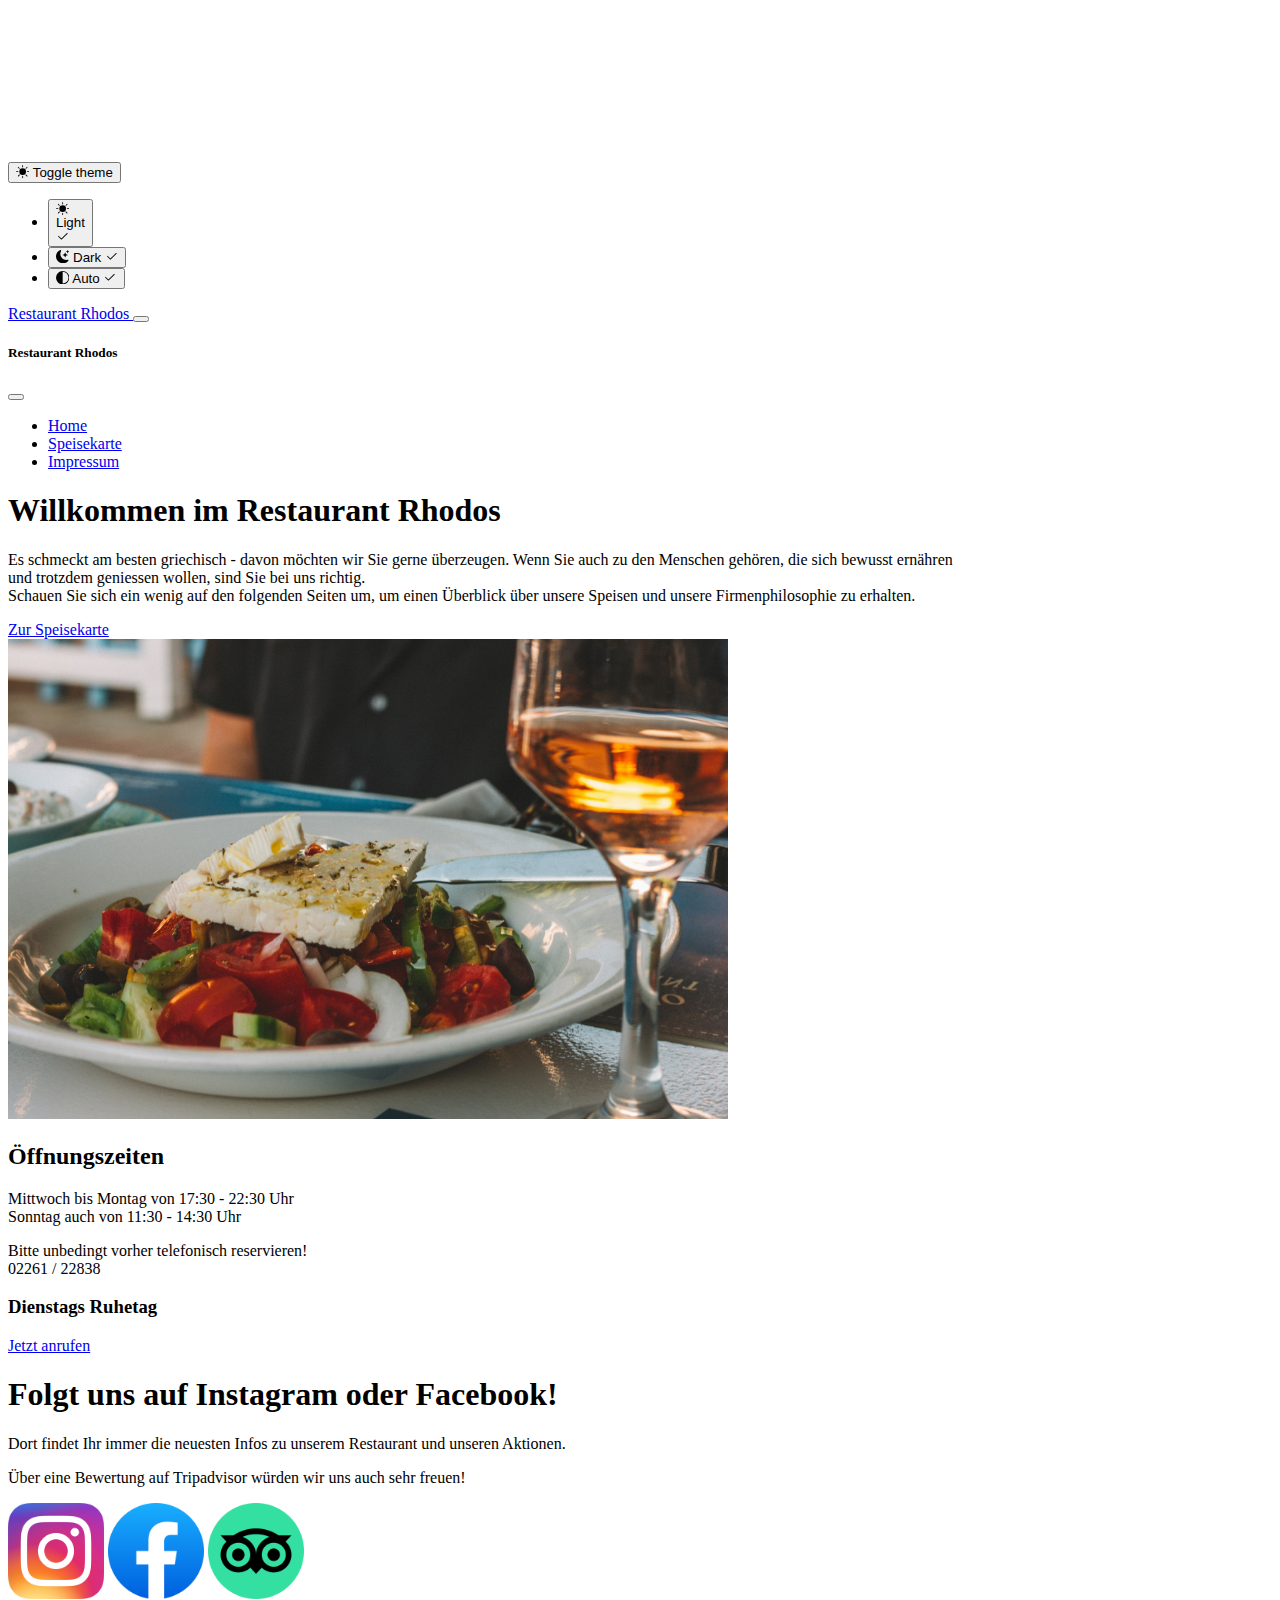
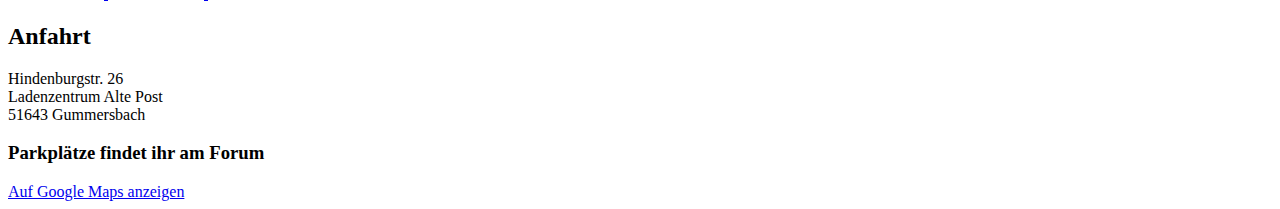
<file: index.html>
<!DOCTYPE html>
<html lang="en" data-bs-theme="auto">
  <head>
    <meta charset="utf-8" />
    <meta name="viewport" content="width=device-width, initial-scale=1" />
    <meta name="description" content="" />
    <meta name="author" content="Jan Suhrheinrich" />
    <title>Restaurant Rhodos</title>

    <script src="../color-modes.js"></script>
    <link
      href="https://cdn.jsdelivr.net/npm/bootstrap@5.3.8/dist/css/bootstrap.min.css"
      rel="stylesheet"
      integrity="sha384-sRIl4kxILFvY47J16cr9ZwB07vP4J8+LH7qKQnuqkuIAvNWLzeN8tE5YBujZqJLB"
      crossorigin="anonymous"
    />
    <meta name="theme-color" content="#712cf9" />
    <link href="style.css" rel="stylesheet" />
    <style>
      .bi {
        vertical-align: -0.125em;
        fill: currentColor;
      }

      .btn-bd-primary {
        --bd-violet-bg: #712cf9;
        --bd-violet-rgb: 112.520718, 44.062154, 249.437846;
        --bs-btn-font-weight: 600;
        --bs-btn-color: var(--bs-white);
        --bs-btn-bg: var(--bd-violet-bg);
        --bs-btn-border-color: var(--bd-violet-bg);
        --bs-btn-hover-color: var(--bs-white);
        --bs-btn-hover-bg: #6528e0;
        --bs-btn-hover-border-color: #6528e0;
        --bs-btn-focus-shadow-rgb: var(--bd-violet-rgb);
        --bs-btn-active-color: var(--bs-btn-hover-color);
        --bs-btn-active-bg: #5a23c8;
        --bs-btn-active-border-color: #5a23c8;
      }
      .bd-mode-toggle {
        z-index: 1500;
      }
      .bd-mode-toggle .bi {
        width: 1em;
        height: 1em;
      }
      .bd-mode-toggle .dropdown-menu .active .bi {
        display: block !important;
      }
    </style>
  </head>

  <body>
    <svg xmlns="http://www.w3.org/2000/svg" class="d-none">
      <symbol id="check2" viewBox="0 0 16 16">
        <path
          d="M13.854 3.646a.5.5 0 0 1 0 .708l-7 7a.5.5 0 0 1-.708 0l-3.5-3.5a.5.5 0 1 1 .708-.708L6.5 10.293l6.646-6.647a.5.5 0 0 1 .708 0z"
        ></path>
      </symbol>
      <symbol id="circle-half" viewBox="0 0 16 16">
        <path
          d="M8 15A7 7 0 1 0 8 1v14zm0 1A8 8 0 1 1 8 0a8 8 0 0 1 0 16z"
        ></path>
      </symbol>
      <symbol id="moon-stars-fill" viewBox="0 0 16 16">
        <path
          d="M6 .278a.768.768 0 0 1 .08.858 7.208 7.208 0 0 0-.878 3.46c0 4.021 3.278 7.277 7.318 7.277.527 0 1.04-.055 1.533-.16a.787.787 0 0 1 .81.316.733.733 0 0 1-.031.893A8.349 8.349 0 0 1 8.344 16C3.734 16 0 12.286 0 7.71 0 4.266 2.114 1.312 5.124.06A.752.752 0 0 1 6 .278z"
        ></path>
        <path
          d="M10.794 3.148a.217.217 0 0 1 .412 0l.387 1.162c.173.518.579.924 1.097 1.097l1.162.387a.217.217 0 0 1 0 .412l-1.162.387a1.734 1.734 0 0 0-1.097 1.097l-.387 1.162a.217.217 0 0 1-.412 0l-.387-1.162A1.734 1.734 0 0 0 9.31 6.593l-1.162-.387a.217.217 0 0 1 0-.412l1.162-.387a1.734 1.734 0 0 0 1.097-1.097l.387-1.162zM13.863.099a.145.145 0 0 1 .274 0l.258.774c.115.346.386.617.732.732l.774.258a.145.145 0 0 1 0 .274l-.774.258a1.156 1.156 0 0 0-.732.732l-.258.774a.145.145 0 0 1-.274 0l-.258-.774a1.156 1.156 0 0 0-.732-.732l-.774-.258a.145.145 0 0 1 0-.274l.774-.258c.346-.115.617-.386.732-.732L13.863.1z"
        ></path>
      </symbol>
      <symbol id="sun-fill" viewBox="0 0 16 16">
        <path
          d="M8 12a4 4 0 1 0 0-8 4 4 0 0 0 0 8zM8 0a.5.5 0 0 1 .5.5v2a.5.5 0 0 1-1 0v-2A.5.5 0 0 1 8 0zm0 13a.5.5 0 0 1 .5.5v2a.5.5 0 0 1-1 0v-2A.5.5 0 0 1 8 13zm8-5a.5.5 0 0 1-.5.5h-2a.5.5 0 0 1 0-1h2a.5.5 0 0 1 .5.5zM3 8a.5.5 0 0 1-.5.5h-2a.5.5 0 0 1 0-1h2A.5.5 0 0 1 3 8zm10.657-5.657a.5.5 0 0 1 0 .707l-1.414 1.415a.5.5 0 1 1-.707-.708l1.414-1.414a.5.5 0 0 1 .707 0zm-9.193 9.193a.5.5 0 0 1 0 .707L3.05 13.657a.5.5 0 0 1-.707-.707l1.414-1.414a.5.5 0 0 1 .707 0zm9.193 2.121a.5.5 0 0 1-.707 0l-1.414-1.414a.5.5 0 0 1 .707-.707l1.414 1.414a.5.5 0 0 1 0 .707zM4.464 4.465a.5.5 0 0 1-.707 0L2.343 3.05a.5.5 0 1 1 .707-.707l1.414 1.414a.5.5 0 0 1 0 .708z"
        ></path>
      </symbol>
    </svg>
    <div
      class="dropdown position-fixed bottom-0 end-0 mb-3 me-3 bd-mode-toggle"
    >
      <button
        class="btn btn-bd-primary py-2 dropdown-toggle d-flex align-items-center"
        id="bd-theme"
        type="button"
        aria-expanded="false"
        data-bs-toggle="dropdown"
        aria-label="Toggle theme (auto)"
      >
        <svg class="bi my-1 theme-icon-active" aria-hidden="true">
          <use href="#circle-half"></use>
        </svg>
        <span class="visually-hidden" id="bd-theme-text">Toggle theme</span>
      </button>
      <ul
        class="dropdown-menu dropdown-menu-end shadow"
        aria-labelledby="bd-theme-text"
      >
        <li>
          <button
            type="button"
            class="dropdown-item d-flex align-items-center"
            data-bs-theme-value="light"
            aria-pressed="false"
          >
            <svg class="bi me-2 opacity-50" aria-hidden="true">
              <use href="#sun-fill"></use>
            </svg>
            Light
            <svg class="bi ms-auto d-none" aria-hidden="true">
              <use href="#check2"></use>
            </svg>
          </button>
        </li>
        <li>
          <button
            type="button"
            class="dropdown-item d-flex align-items-center"
            data-bs-theme-value="dark"
            aria-pressed="false"
          >
            <svg class="bi me-2 opacity-50" aria-hidden="true">
              <use href="#moon-stars-fill"></use>
            </svg>
            Dark
            <svg class="bi ms-auto d-none" aria-hidden="true">
              <use href="#check2"></use>
            </svg>
          </button>
        </li>
        <li>
          <button
            type="button"
            class="dropdown-item d-flex align-items-center active"
            data-bs-theme-value="auto"
            aria-pressed="true"
          >
            <svg class="bi me-2 opacity-50" aria-hidden="true">
              <use href="#circle-half"></use>
            </svg>
            Auto
            <svg class="bi ms-auto d-none" aria-hidden="true">
              <use href="#check2"></use>
            </svg>
          </button>
        </li>
      </ul>
    </div>

    <nav
      class="navbar navbar-expand-md bg-body-tertiary sticky-top border-bottom"
    >
      <div class="container">
        <a class="navbar-brand d-md-none" href="#"> Restaurant Rhodos </a>
        <button
          class="navbar-toggler"
          type="button"
          data-bs-toggle="offcanvas"
          data-bs-target="#offcanvas"
          aria-controls="offcanvas"
          aria-label="Toggle navigation"
        >
          <span class="navbar-toggler-icon"></span>
        </button>
        <div
          class="offcanvas offcanvas-end"
          tabindex="-1"
          id="offcanvas"
          aria-labelledby="offcanvasLabel"
        >
          <div class="offcanvas-header">
            <h5 class="offcanvas-title" id="offcanvasLabel">
              Restaurant Rhodos
            </h5>
            <button
              type="button"
              class="btn-close"
              data-bs-dismiss="offcanvas"
              aria-label="Close"
            ></button>
          </div>
          <div class="offcanvas-body">
            <ul class="navbar-nav flex-grow-1 justify-content-center">
              <li class="nav-item">
                <a class="nav-link" href="index.html">Home</a>
              </li>
              <li class="nav-item">
                <a class="nav-link" href="speisekarte.html">Speisekarte</a>
              </li>
              <li class="nav-item">
                <a class="nav-link" href="impressum.html">Impressum</a>
              </li>
            </ul>
          </div>
        </div>
      </div>
    </nav>

    <main>
      <div class="bg-primary-subtle">
        <div class="container mb-5 rounded-3">
          <div class="row p-4 pb-0 pe-lg-0 pt-lg-5 align-items-center">
            <div class="col-lg-7 p-3 p-lg-5 pt-lg-3">
              <h1 class="display-5 fw-bold lh-1 text-body-emphasis">
                Willkommen im Restaurant Rhodos
              </h1>
              <p class="lead">
                Es schmeckt am besten griechisch - davon möchten wir Sie gerne
                überzeugen. Wenn Sie auch zu den Menschen gehören, die sich
                bewusst ernähren und trotzdem geniessen wollen, sind Sie bei uns
                richtig.
                <br />
                Schauen Sie sich ein wenig auf den folgenden Seiten um, um einen
                Überblick über unsere Speisen und unsere Firmenphilosophie zu
                erhalten.
              </p>
              <div
                class="d-grid gap-2 d-md-flex justify-content-md-start mb-4 mb-lg-3"
              >
                <a
                  href="speisekarte.html"
                  class="btn btn-primary btn-lg px-4 me-md-2 fw-bold"
                >
                  Zur Speisekarte
                </a>
              </div>
            </div>
            <div class="col-lg-4 offset-lg-1 p-0 overflow-hidden shadow-lg">
              <img
                class="rounded-lg-3"
                src="images/food.jpg"
                alt=""
                width="720"
              />
            </div>
          </div>
        </div>
      </div>

      <div class="container my-5">
        <div
          class="row p-5 pe-lg-0 pt-lg-5 align-items-center justify-content-center rounded-3 border shadow-lg"
        >
          <div class="col-lg-8 text-center">
            <h2 class="display-5 fw-bold text-body-emphasis lh-1 mb-3">
              Öffnungszeiten
            </h2>
            <p class="lead">
              Mittwoch bis Montag von 17:30 - 22:30 Uhr <br />
              Sonntag auch von 11:30 - 14:30 Uhr
            </p>
            <p class="lead">
              Bitte unbedingt vorher telefonisch reservieren! <br />
              02261 / 22838
            </p>
            <h3 class="display-7 fw-bold lh-1 text-body-emphasis">
              Dienstags Ruhetag
            </h3>

            <div class="d-grid gap-2 d-md-flex justify-content-center">
              <a href="tel:0226122838" class="btn btn-primary btn-lg px-4 mt-3">
                Jetzt anrufen
              </a>
            </div>
          </div>
        </div>
      </div>

      <div class="container col-xl-10 col-xxl-8 px-4 py-5">
        <div class="row align-items-center g-lg-5 py-5">
          <div class="col-lg-7 text-center text-lg-start">
            <h1 class="display-4 fw-bold lh-1 text-body-emphasis mb-3">
              Folgt uns auf Instagram oder Facebook!
            </h1>
            <p class="fs-4">
              Dort findet Ihr immer die neuesten Infos zu unserem Restaurant und
              unseren Aktionen.
            </p>
            <p class="fs-4">
              Über eine Bewertung auf Tripadvisor würden wir uns auch sehr
              freuen!
            </p>
          </div>
          <div
            class="col-md-10 mx-auto col-lg-5 d-flex flex-lg-column flex-row align-items-center justify-content-center gap-4 mt-4 mt-lg-0"
          >
            <a
              href="https://www.instagram.com/rhodos_gummersbach/"
              target="_blank"
              rel="noopener"
              aria-label="Instagram"
              class="me-lg-5"
            >
              <img
                src="images/insta.png"
                alt="Instagram"
                style="width: 96px; height: 96px"
              />
            </a>
            <a
              href="https://www.facebook.com/RhodosGummersbach"
              target="_blank"
              rel="noopener"
              aria-label="Facebook"
            >
              <img
                src="images/facebook.png"
                alt="Facebook"
                style="width: 96px; height: 96px"
              />
            </a>
            <a
              href="https://www.tripadvisor.de/Restaurant_Review-g227880-d2061435-Reviews-Restaurant_Rhodos-Gummersbach_North_Rhine_Westphalia.html"
              target="_blank"
              rel="noopener"
              aria-label="Tripadvisor"
              class="ms-lg-5"
            >
              <img
                src="images/trip.png"
                alt="Tripadvisor"
                style="width: 96px; height: 96px"
              />
            </a>
          </div>
        </div>
      </div>

      <div class="container my-5">
        <div
          class="row p-5 pe-lg-0 pt-lg-5 align-items-center justify-content-center rounded-3 border shadow-lg"
        >
          <div class="col-lg-8 text-center">
            <h2 class="display-5 fw-bold text-body-emphasis lh-1 mb-3">
              Anfahrt
            </h2>
            <p class="lead">
              Hindenburgstr. 26 <br />
              Ladenzentrum Alte Post <br />
              51643 Gummersbach <br />
            </p>
            <h3 class="fw-bold lh-1 text-body-emphasis">
              Parkplätze findet ihr am Forum
            </h3>

            <div class="d-grid gap-2 d-md-flex justify-content-center">
              <a
                href="https://maps.app.goo.gl/MiYtgxuFRVdKT9Qi7"
                target="_blank"
                class="btn btn-primary btn-lg px-4 mt-3"
              >
                Auf Google Maps anzeigen
              </a>
            </div>
          </div>
        </div>
      </div>
    </main>

    <script
      src="https://cdn.jsdelivr.net/npm/bootstrap@5.3.8/dist/js/bootstrap.bundle.min.js"
      integrity="sha384-FKyoEForCGlyvwx9Hj09JcYn3nv7wiPVlz7YYwJrWVcXK/BmnVDxM+D2scQbITxI"
      crossorigin="anonymous"
    ></script>
  </body>
</html>
</file>
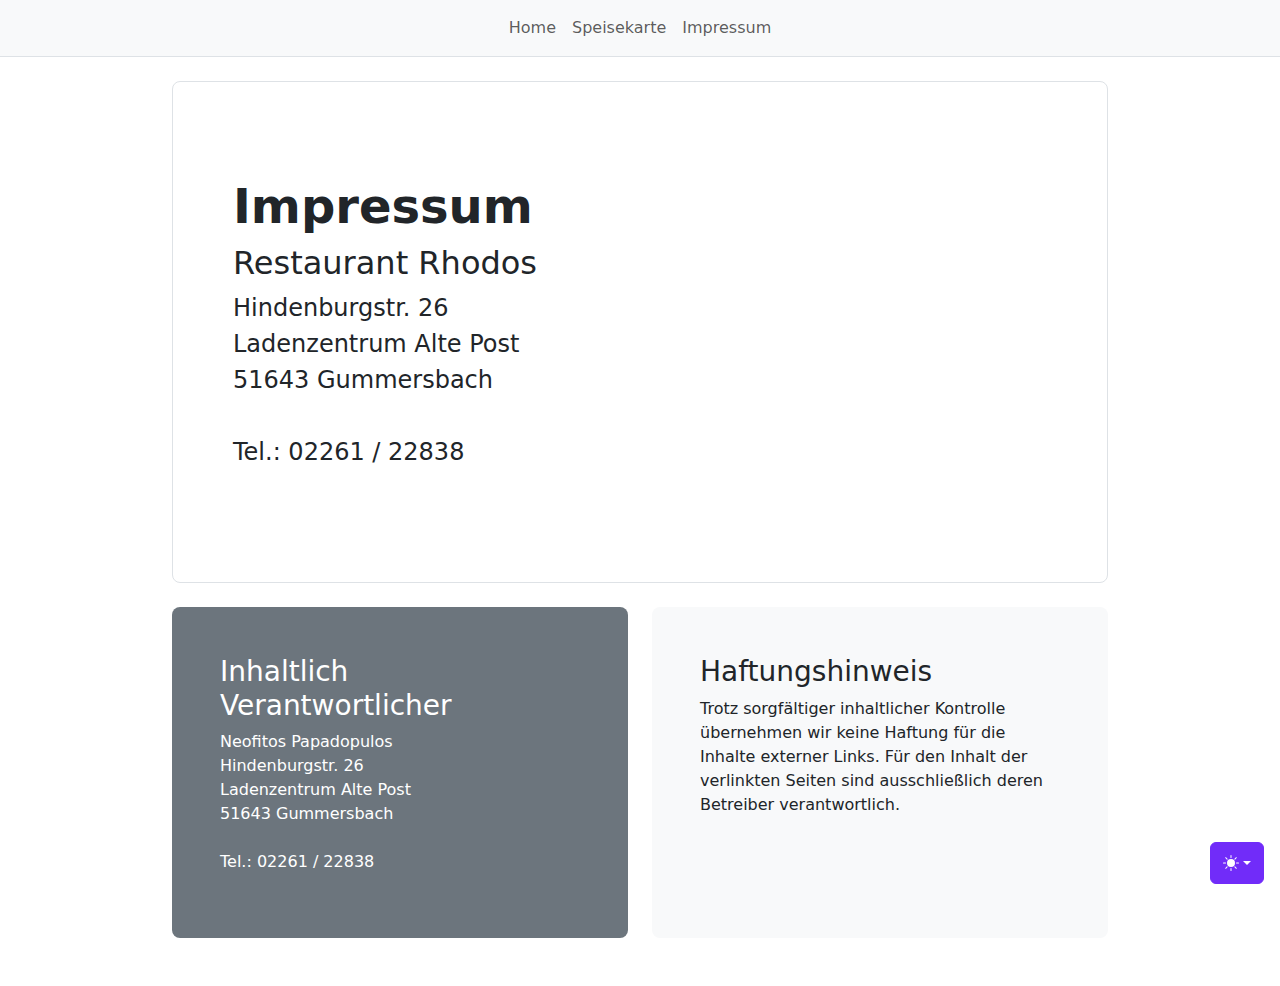
<file: impressum.html>
<!DOCTYPE html>
<html lang="en" data-bs-theme="auto">
  <head>
    <meta charset="utf-8" />
    <meta name="viewport" content="width=device-width, initial-scale=1" />
    <meta name="description" content="" />
    <meta name="author" content="Jan Suhrheinrich" />
    <title>Restaurant Rhodos</title>
    <link rel="icon" href="favicon.ico" type="image/x-icon" />
    <script src="color-modes.js"></script>
    <link href="bootstrap.min.css" rel="stylesheet" />
    <meta name="theme-color" content="#712cf9" />
    <link href="style.css" rel="stylesheet" />
    <style>
      .bi {
        vertical-align: -0.125em;
        fill: currentColor;
      }

      .btn-bd-primary {
        --bd-violet-bg: #712cf9;
        --bd-violet-rgb: 112.520718, 44.062154, 249.437846;
        --bs-btn-font-weight: 600;
        --bs-btn-color: var(--bs-white);
        --bs-btn-bg: var(--bd-violet-bg);
        --bs-btn-border-color: var(--bd-violet-bg);
        --bs-btn-hover-color: var(--bs-white);
        --bs-btn-hover-bg: #6528e0;
        --bs-btn-hover-border-color: #6528e0;
        --bs-btn-focus-shadow-rgb: var(--bd-violet-rgb);
        --bs-btn-active-color: var(--bs-btn-hover-color);
        --bs-btn-active-bg: #5a23c8;
        --bs-btn-active-border-color: #5a23c8;
      }
      .bd-mode-toggle {
        z-index: 1500;
      }
      .bd-mode-toggle .bi {
        width: 1em;
        height: 1em;
      }
      .bd-mode-toggle .dropdown-menu .active .bi {
        display: block !important;
      }
    </style>
  </head>

  <body>
    <svg xmlns="http://www.w3.org/2000/svg" class="d-none">
      <symbol id="check2" viewBox="0 0 16 16">
        <path
          d="M13.854 3.646a.5.5 0 0 1 0 .708l-7 7a.5.5 0 0 1-.708 0l-3.5-3.5a.5.5 0 1 1 .708-.708L6.5 10.293l6.646-6.647a.5.5 0 0 1 .708 0z"
        ></path>
      </symbol>
      <symbol id="circle-half" viewBox="0 0 16 16">
        <path
          d="M8 15A7 7 0 1 0 8 1v14zm0 1A8 8 0 1 1 8 0a8 8 0 0 1 0 16z"
        ></path>
      </symbol>
      <symbol id="moon-stars-fill" viewBox="0 0 16 16">
        <path
          d="M6 .278a.768.768 0 0 1 .08.858 7.208 7.208 0 0 0-.878 3.46c0 4.021 3.278 7.277 7.318 7.277.527 0 1.04-.055 1.533-.16a.787.787 0 0 1 .81.316.733.733 0 0 1-.031.893A8.349 8.349 0 0 1 8.344 16C3.734 16 0 12.286 0 7.71 0 4.266 2.114 1.312 5.124.06A.752.752 0 0 1 6 .278z"
        ></path>
        <path
          d="M10.794 3.148a.217.217 0 0 1 .412 0l.387 1.162c.173.518.579.924 1.097 1.097l1.162.387a.217.217 0 0 1 0 .412l-1.162.387a1.734 1.734 0 0 0-1.097 1.097l-.387 1.162a.217.217 0 0 1-.412 0l-.387-1.162A1.734 1.734 0 0 0 9.31 6.593l-1.162-.387a.217.217 0 0 1 0-.412l1.162-.387a1.734 1.734 0 0 0 1.097-1.097l.387-1.162zM13.863.099a.145.145 0 0 1 .274 0l.258.774c.115.346.386.617.732.732l.774.258a.145.145 0 0 1 0 .274l-.774.258a1.156 1.156 0 0 0-.732.732l-.258.774a.145.145 0 0 1-.274 0l-.258-.774a1.156 1.156 0 0 0-.732-.732l-.774-.258a.145.145 0 0 1 0-.274l.774-.258c.346-.115.617-.386.732-.732L13.863.1z"
        ></path>
      </symbol>
      <symbol id="sun-fill" viewBox="0 0 16 16">
        <path
          d="M8 12a4 4 0 1 0 0-8 4 4 0 0 0 0 8zM8 0a.5.5 0 0 1 .5.5v2a.5.5 0 0 1-1 0v-2A.5.5 0 0 1 8 0zm0 13a.5.5 0 0 1 .5.5v2a.5.5 0 0 1-1 0v-2A.5.5 0 0 1 8 13zm8-5a.5.5 0 0 1-.5.5h-2a.5.5 0 0 1 0-1h2a.5.5 0 0 1 .5.5zM3 8a.5.5 0 0 1-.5.5h-2a.5.5 0 0 1 0-1h2A.5.5 0 0 1 3 8zm10.657-5.657a.5.5 0 0 1 0 .707l-1.414 1.415a.5.5 0 1 1-.707-.708l1.414-1.414a.5.5 0 0 1 .707 0zm-9.193 9.193a.5.5 0 0 1 0 .707L3.05 13.657a.5.5 0 0 1-.707-.707l1.414-1.414a.5.5 0 0 1 .707 0zm9.193 2.121a.5.5 0 0 1-.707 0l-1.414-1.414a.5.5 0 0 1 .707-.707l1.414 1.414a.5.5 0 0 1 0 .707zM4.464 4.465a.5.5 0 0 1-.707 0L2.343 3.05a.5.5 0 1 1 .707-.707l1.414 1.414a.5.5 0 0 1 0 .708z"
        ></path>
      </symbol>
    </svg>
    <div
      class="dropdown position-fixed bottom-0 end-0 mb-3 me-3 bd-mode-toggle"
    >
      <button
        class="btn btn-bd-primary py-2 dropdown-toggle d-flex align-items-center"
        id="bd-theme"
        type="button"
        aria-expanded="false"
        data-bs-toggle="dropdown"
        aria-label="Toggle theme (auto)"
      >
        <svg class="bi my-1 theme-icon-active" aria-hidden="true">
          <use href="#circle-half"></use>
        </svg>
        <span class="visually-hidden" id="bd-theme-text">Toggle theme</span>
      </button>
      <ul
        class="dropdown-menu dropdown-menu-end shadow"
        aria-labelledby="bd-theme-text"
      >
        <li>
          <button
            type="button"
            class="dropdown-item d-flex align-items-center"
            data-bs-theme-value="light"
            aria-pressed="false"
          >
            <svg class="bi me-2 opacity-50" aria-hidden="true">
              <use href="#sun-fill"></use>
            </svg>
            Light
            <svg class="bi ms-auto d-none" aria-hidden="true">
              <use href="#check2"></use>
            </svg>
          </button>
        </li>
        <li>
          <button
            type="button"
            class="dropdown-item d-flex align-items-center"
            data-bs-theme-value="dark"
            aria-pressed="false"
          >
            <svg class="bi me-2 opacity-50" aria-hidden="true">
              <use href="#moon-stars-fill"></use>
            </svg>
            Dark
            <svg class="bi ms-auto d-none" aria-hidden="true">
              <use href="#check2"></use>
            </svg>
          </button>
        </li>
        <li>
          <button
            type="button"
            class="dropdown-item d-flex align-items-center active"
            data-bs-theme-value="auto"
            aria-pressed="true"
          >
            <svg class="bi me-2 opacity-50" aria-hidden="true">
              <use href="#circle-half"></use>
            </svg>
            Auto
            <svg class="bi ms-auto d-none" aria-hidden="true">
              <use href="#check2"></use>
            </svg>
          </button>
        </li>
      </ul>
    </div>

    <nav
      class="navbar navbar-expand-md bg-body-tertiary sticky-top border-bottom"
    >
      <div class="container">
        <a class="navbar-brand d-md-none ms-4" href="index.html">
          Restaurant Rhodos
        </a>
        <button
          class="navbar-toggler"
          type="button"
          data-bs-toggle="offcanvas"
          data-bs-target="#offcanvas"
          aria-controls="offcanvas"
          aria-label="Toggle navigation"
        >
          <span class="navbar-toggler-icon"></span>
        </button>
        <div
          class="offcanvas offcanvas-end"
          tabindex="-1"
          id="offcanvas"
          aria-labelledby="offcanvasLabel"
        >
          <div class="offcanvas-header">
            <h5 class="offcanvas-title" id="offcanvasLabel">
              Restaurant Rhodos
            </h5>
            <button
              type="button"
              class="btn-close"
              data-bs-dismiss="offcanvas"
              aria-label="Close"
            ></button>
          </div>
          <div class="offcanvas-body">
            <ul class="navbar-nav flex-grow-1 justify-content-center">
              <li class="nav-item">
                <a class="nav-link" href="index.html">Home</a>
              </li>
              <li class="nav-item">
                <a class="nav-link" href="speisekarte.html">Speisekarte</a>
              </li>
              <li class="nav-item">
                <a class="nav-link" href="impressum.html">Impressum</a>
              </li>
            </ul>
          </div>
        </div>
      </div>
    </nav>

    <main>
      <div class="container py-4">
        <div class="p-5 mb-4 border rounded-3">
          <div class="container-fluid py-5">
            <h1 class="display-5 fw-bold">Impressum</h1>
            <h2>Restaurant Rhodos</h2>
            <p class="col-md-8 fs-4">
              Hindenburgstr. 26 <br />
              Ladenzentrum Alte Post <br />
              51643 Gummersbach <br />
              <br />
              Tel.: 02261 / 22838
            </p>
          </div>
        </div>

        <div class="row align-items-md-stretch">
          <div class="col-md-6 mb-4">
            <div class="h-100 p-5 text-bg-secondary rounded-3">
              <h3>Inhaltlich Verantwortlicher</h3>
              <p>
                Neofitos Papadopulos <br />
                Hindenburgstr. 26 <br />
                Ladenzentrum Alte Post <br />
                51643 Gummersbach <br />
                <br />
                Tel.: 02261 / 22838
              </p>
            </div>
          </div>

          <div class="col-md-6 mb-4">
            <div class="h-100 p-5 bg-body-tertiary rounded-3">
              <h3>Haftungshinweis</h3>
              <p>
                Trotz sorgfältiger inhaltlicher Kontrolle übernehmen wir keine
                Haftung für die Inhalte externer Links. Für den Inhalt der
                verlinkten Seiten sind ausschließlich deren Betreiber
                verantwortlich.
              </p>
            </div>
          </div>
        </div>
      </div>
    </main>

    <script src="bootstrap.bundle.min.js" class="astro-vvvwv3sm"></script>
  </body>
</html>
</file>
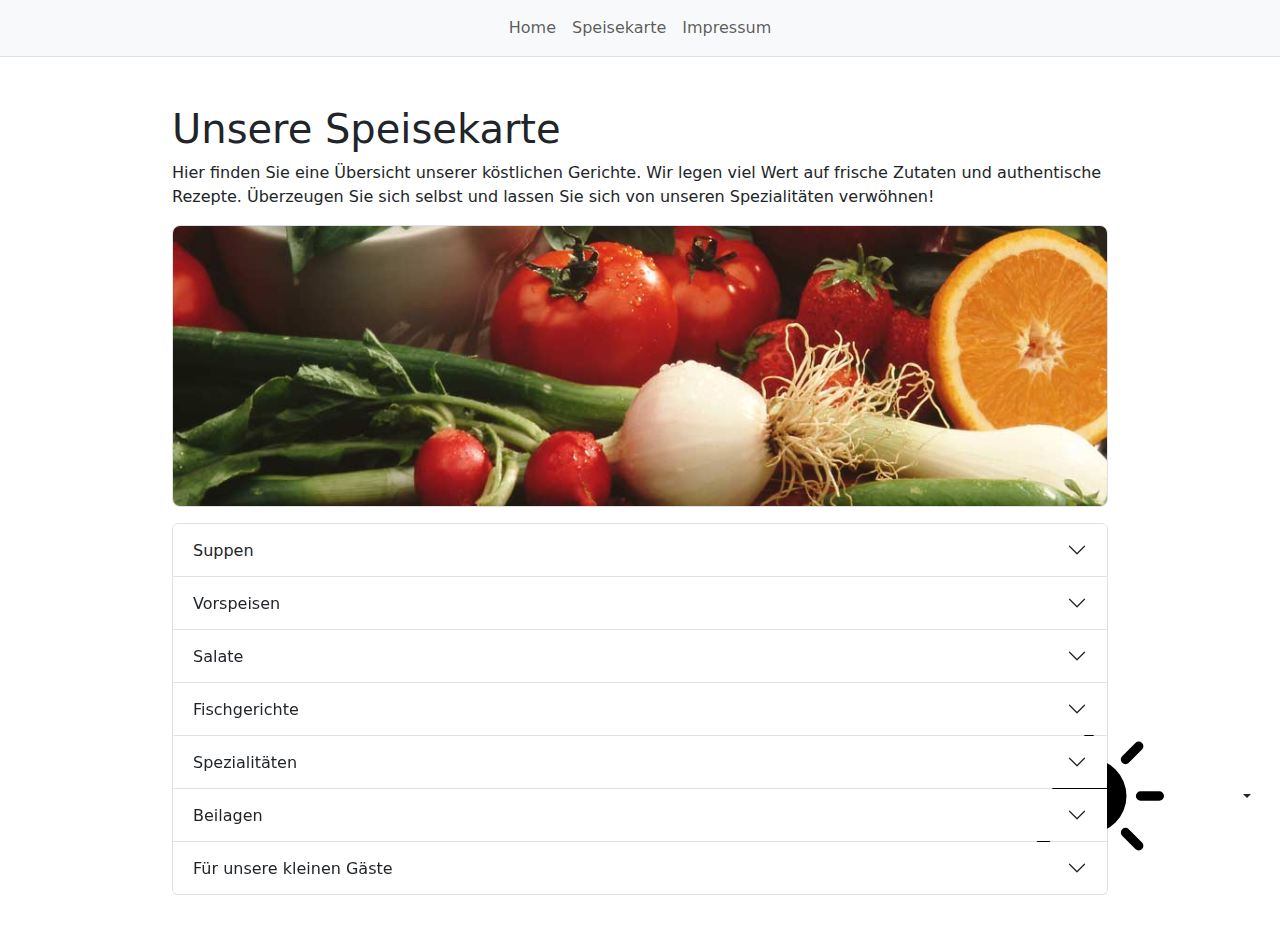
<file: speisekarte.html>
<!DOCTYPE html>
<html
  lang="en"
  data-bs-theme="auto"
>
  <head>
    <meta charset="utf-8" />
    <meta
      name="viewport"
      content="width=device-width, initial-scale=1"
    />
    <meta
      name="description"
      content=""
    />
    <meta
      name="author"
      content="Jan Suhrheinrich"
    />
    <title>Restaurant Rhodos</title>
    <link
      rel="icon"
      href="favicon.ico"
      type="image/x-icon"
    />
    <script src="color-modes.js"></script>
    <link
      href="bootstrap.min.css"
      rel="stylesheet"
    />
    <meta
      name="theme-color"
      content="#712cf9"
    />
    <link
      href="style.css"
      rel="stylesheet"
    />
  </head>

  <body>
    <svg
      xmlns="http://www.w3.org/2000/svg"
      class="d-none"
    >
      <symbol
        id="check2"
        viewBox="0 0 16 16"
      >
        <path
          d="M13.854 3.646a.5.5 0 0 1 0 .708l-7 7a.5.5 0 0 1-.708 0l-3.5-3.5a.5.5 0 1 1 .708-.708L6.5 10.293l6.646-6.647a.5.5 0 0 1 .708 0z"
        ></path>
      </symbol>
      <symbol
        id="circle-half"
        viewBox="0 0 16 16"
      >
        <path d="M8 15A7 7 0 1 0 8 1v14zm0 1A8 8 0 1 1 8 0a8 8 0 0 1 0 16z"></path>
      </symbol>
      <symbol
        id="moon-stars-fill"
        viewBox="0 0 16 16"
      >
        <path
          d="M6 .278a.768.768 0 0 1 .08.858 7.208 7.208 0 0 0-.878 3.46c0 4.021 3.278 7.277 7.318 7.277.527 0 1.04-.055 1.533-.16a.787.787 0 0 1 .81.316.733.733 0 0 1-.031.893A8.349 8.349 0 0 1 8.344 16C3.734 16 0 12.286 0 7.71 0 4.266 2.114 1.312 5.124.06A.752.752 0 0 1 6 .278z"
        ></path>
        <path
          d="M10.794 3.148a.217.217 0 0 1 .412 0l.387 1.162c.173.518.579.924 1.097 1.097l1.162.387a.217.217 0 0 1 0 .412l-1.162.387a1.734 1.734 0 0 0-1.097 1.097l-.387 1.162a.217.217 0 0 1-.412 0l-.387-1.162A1.734 1.734 0 0 0 9.31 6.593l-1.162-.387a.217.217 0 0 1 0-.412l1.162-.387a1.734 1.734 0 0 0 1.097-1.097l.387-1.162zM13.863.099a.145.145 0 0 1 .274 0l.258.774c.115.346.386.617.732.732l.774.258a.145.145 0 0 1 0 .274l-.774.258a1.156 1.156 0 0 0-.732.732l-.258.774a.145.145 0 0 1-.274 0l-.258-.774a1.156 1.156 0 0 0-.732-.732l-.774-.258a.145.145 0 0 1 0-.274l.774-.258c.346-.115.617-.386.732-.732L13.863.1z"
        ></path>
      </symbol>
      <symbol
        id="sun-fill"
        viewBox="0 0 16 16"
      >
        <path
          d="M8 12a4 4 0 1 0 0-8 4 4 0 0 0 0 8zM8 0a.5.5 0 0 1 .5.5v2a.5.5 0 0 1-1 0v-2A.5.5 0 0 1 8 0zm0 13a.5.5 0 0 1 .5.5v2a.5.5 0 0 1-1 0v-2A.5.5 0 0 1 8 13zm8-5a.5.5 0 0 1-.5.5h-2a.5.5 0 0 1 0-1h2a.5.5 0 0 1 .5.5zM3 8a.5.5 0 0 1-.5.5h-2a.5.5 0 0 1 0-1h2A.5.5 0 0 1 3 8zm10.657-5.657a.5.5 0 0 1 0 .707l-1.414 1.415a.5.5 0 1 1-.707-.708l1.414-1.414a.5.5 0 0 1 .707 0zm-9.193 9.193a.5.5 0 0 1 0 .707L3.05 13.657a.5.5 0 0 1-.707-.707l1.414-1.414a.5.5 0 0 1 .707 0zm9.193 2.121a.5.5 0 0 1-.707 0l-1.414-1.414a.5.5 0 0 1 .707-.707l1.414 1.414a.5.5 0 0 1 0 .707zM4.464 4.465a.5.5 0 0 1-.707 0L2.343 3.05a.5.5 0 1 1 .707-.707l1.414 1.414a.5.5 0 0 1 0 .708z"
        ></path>
      </symbol>
    </svg>
    <div class="dropdown position-fixed bottom-0 end-0 mb-3 me-3 bd-mode-toggle">
      <button
        class="btn btn-bd-primary py-2 dropdown-toggle d-flex align-items-center"
        id="bd-theme"
        type="button"
        aria-expanded="false"
        data-bs-toggle="dropdown"
        aria-label="Toggle theme (auto)"
      >
        <svg
          class="bi my-1 theme-icon-active"
          aria-hidden="true"
        >
          <use href="#circle-half"></use>
        </svg>
        <span
          class="visually-hidden"
          id="bd-theme-text"
          >Toggle theme</span
        >
      </button>
      <ul
        class="dropdown-menu dropdown-menu-end shadow"
        aria-labelledby="bd-theme-text"
      >
        <li>
          <button
            type="button"
            class="dropdown-item d-flex align-items-center"
            data-bs-theme-value="light"
            aria-pressed="false"
          >
            <svg
              class="bi me-2 opacity-50"
              aria-hidden="true"
            >
              <use href="#sun-fill"></use>
            </svg>
            Light
            <svg
              class="bi ms-auto d-none"
              aria-hidden="true"
            >
              <use href="#check2"></use>
            </svg>
          </button>
        </li>
        <li>
          <button
            type="button"
            class="dropdown-item d-flex align-items-center"
            data-bs-theme-value="dark"
            aria-pressed="false"
          >
            <svg
              class="bi me-2 opacity-50"
              aria-hidden="true"
            >
              <use href="#moon-stars-fill"></use>
            </svg>
            Dark
            <svg
              class="bi ms-auto d-none"
              aria-hidden="true"
            >
              <use href="#check2"></use>
            </svg>
          </button>
        </li>
        <li>
          <button
            type="button"
            class="dropdown-item d-flex align-items-center active"
            data-bs-theme-value="auto"
            aria-pressed="true"
          >
            <svg
              class="bi me-2 opacity-50"
              aria-hidden="true"
            >
              <use href="#circle-half"></use>
            </svg>
            Auto
            <svg
              class="bi ms-auto d-none"
              aria-hidden="true"
            >
              <use href="#check2"></use>
            </svg>
          </button>
        </li>
      </ul>
    </div>

    <nav class="navbar navbar-expand-md bg-body-tertiary sticky-top border-bottom">
      <div class="container">
        <a
          class="navbar-brand d-md-none ms-4"
          href="index.html"
        >
          Restaurant Rhodos
        </a>
        <button
          class="navbar-toggler"
          type="button"
          data-bs-toggle="offcanvas"
          data-bs-target="#offcanvas"
          aria-controls="offcanvas"
          aria-label="Toggle navigation"
        >
          <span class="navbar-toggler-icon"></span>
        </button>
        <div
          class="offcanvas offcanvas-end"
          tabindex="-1"
          id="offcanvas"
          aria-labelledby="offcanvasLabel"
        >
          <div class="offcanvas-header">
            <h5
              class="offcanvas-title"
              id="offcanvasLabel"
            >
              Restaurant Rhodos
            </h5>
            <button
              type="button"
              class="btn-close"
              data-bs-dismiss="offcanvas"
              aria-label="Close"
            ></button>
          </div>
          <div class="offcanvas-body">
            <ul class="navbar-nav flex-grow-1 justify-content-center">
              <li class="nav-item">
                <a
                  class="nav-link"
                  href="index.html"
                  >Home</a
                >
              </li>
              <li class="nav-item">
                <a
                  class="nav-link"
                  href="speisekarte.html"
                  >Speisekarte</a
                >
              </li>
              <li class="nav-item">
                <a
                  class="nav-link"
                  href="impressum.html"
                  >Impressum</a
                >
              </li>
            </ul>
          </div>
        </div>
      </div>
    </nav>

    <main>
      <div class="container my-5">
        <h1>Unsere Speisekarte</h1>
        <p>
          Hier finden Sie eine Übersicht unserer köstlichen Gerichte. Wir legen viel Wert auf frische Zutaten und authentische Rezepte. Überzeugen Sie
          sich selbst und lassen Sie sich von unseren Spezialitäten verwöhnen!
        </p>
        <img
          src="images/vegetables.jpg"
          class="w-100 mb-3 rounded-3 border"
          alt="Gemüse"
        />

        <div
          class="accordion"
          id="accordionPanelsStayOpenExample"
        >
          <div class="accordion-item">
            <h2 class="accordion-header">
              <button
                class="accordion-button collapsed"
                type="button"
                data-bs-toggle="collapse"
                data-bs-target="#panelsStayOpen-collapseOne"
                aria-expanded="false"
                aria-controls="panelsStayOpen-collapseOne"
              >
                Suppen
              </button>
            </h2>
            <div
              id="panelsStayOpen-collapseOne"
              class="accordion-collapse collapse"
            >
              <div class="accordion-body">
                <div class="list-group">
                  <div class="list-group-item d-flex gap-3 py-3">
                    <div>01.</div>
                    <div class="d-flex gap-2 w-100 justify-content-between align-items-center">
                      <h6 class="mb-0">Gulaschsuppe</h6>
                      <small class="opacity-50 text-nowrap">4,00€</small>
                    </div>
                  </div>

                  <div class="list-group-item d-flex gap-3 py-3">
                    <div>02.</div>
                    <div class="d-flex gap-2 w-100 justify-content-between align-items-center">
                      <div>
                        <h6 class="mb-0">Hühnersuppe</h6>
                        <p class="mb-0 opacity-75">mit Einlage</p>
                      </div>
                      <small class="opacity-50 text-nowrap">4,00€</small>
                    </div>
                  </div>

                  <div class="list-group-item d-flex gap-3 py-3">
                    <div>03.</div>
                    <div class="d-flex gap-2 w-100 justify-content-between align-items-center">
                      <div>
                        <h6 class="mb-0">Tomatencremesuppe</h6>
                        <p class="mb-0 opacity-75">mit Sahne</p>
                      </div>
                      <small class="opacity-50 text-nowrap">4,00€</small>
                    </div>
                  </div>

                  <div class="list-group-item d-flex gap-3 py-3">
                    <div>04.</div>
                    <div class="d-flex gap-2 w-100 justify-content-between align-items-center">
                      <div>
                        <h6 class="mb-0">Zwiebelsuppe</h6>
                        <p class="mb-0 opacity-75">mit Parmesankäse</p>
                      </div>
                      <small class="opacity-50 text-nowrap">4,00€</small>
                    </div>
                  </div>
                </div>
              </div>
            </div>
          </div>

          <div class="accordion-item">
            <h2 class="accordion-header">
              <button
                class="accordion-button collapsed"
                type="button"
                data-bs-toggle="collapse"
                data-bs-target="#panelsStayOpen-collapseTwo"
                aria-expanded="false"
                aria-controls="panelsStayOpen-collapseTwo"
              >
                Vorspeisen
              </button>
            </h2>
            <div
              id="panelsStayOpen-collapseTwo"
              class="accordion-collapse collapse"
            >
              <div class="accordion-body">
                <div class="list-group">
                  <div class="list-group-item d-flex gap-3 py-3">
                    <div>05.</div>
                    <div class="d-flex gap-2 w-100 justify-content-between align-items-center">
                      <div>
                        <h6 class="mb-0">Sachanaki frittiert</h6>
                        <p class="mb-0 opacity-75">panierter Käse</p>
                      </div>
                      <small class="opacity-50 text-nowrap">6,50€</small>
                    </div>
                  </div>

                  <div class="list-group-item d-flex gap-3 py-3">
                    <div>05a.</div>
                    <div class="d-flex gap-2 w-100 justify-content-between align-items-center">
                      <div>
                        <h6 class="mb-0">Sachanaki gegrillt</h6>
                        <p class="mb-0 opacity-75">panierter Käse im Pfännchen gegrillt</p>
                      </div>
                      <small class="opacity-50 text-nowrap">8,00€</small>
                    </div>
                  </div>

                  <div class="list-group-item d-flex gap-3 py-3">
                    <div>06.</div>
                    <div class="d-flex gap-2 w-100 justify-content-between align-items-center">
                      <div>
                        <h6 class="mb-0">Tsatsiki</h6>
                        <p class="mb-0 opacity-75">Quarkspeise mit Knoblauch</p>
                      </div>
                      <small class="opacity-50 text-nowrap">4,50€</small>
                    </div>
                  </div>

                  <div class="list-group-item d-flex gap-3 py-3">
                    <div>07.</div>
                    <div class="d-flex gap-2 w-100 justify-content-between align-items-center">
                      <div>
                        <h6 class="mb-0">Dolmadakia</h6>
                        <p class="mb-0 opacity-75">Weinblätter gefüllt mit Reis</p>
                      </div>
                      <small class="opacity-50 text-nowrap">5,00 €</small>
                    </div>
                  </div>

                  <div class="list-group-item d-flex gap-3 py-3">
                    <div>08.</div>
                    <div class="d-flex gap-2 w-100 justify-content-between align-items-center">
                      <div>
                        <h6 class="mb-0">Dolmadakia mit Tsatsiki</h6>
                        <p class="mb-0 opacity-75"></p>
                      </div>
                      <small class="opacity-50 text-nowrap">5,00 €</small>
                    </div>
                  </div>

                  <div class="list-group-item d-flex gap-3 py-3">
                    <div>09.</div>
                    <div class="d-flex gap-2 w-100 justify-content-between align-items-center">
                      <div>
                        <h6 class="mb-0">Feta</h6>
                        <p class="mb-0 opacity-75">Schafskäse mit Öl und Zwiebeln</p>
                      </div>
                      <small class="opacity-50 text-nowrap">5,50 €</small>
                    </div>
                  </div>

                  <div class="list-group-item d-flex gap-3 py-3">
                    <div>10.</div>
                    <div class="d-flex gap-2 w-100 justify-content-between align-items-center">
                      <div>
                        <h6 class="mb-0">Gigantes</h6>
                        <p class="mb-0 opacity-75">Extra dicke Bohnen mit Tomatensauce</p>
                      </div>
                      <small class="opacity-50 text-nowrap">4,50 €</small>
                    </div>
                  </div>

                  <div class="list-group-item d-flex gap-3 py-3">
                    <div>11.</div>
                    <div class="d-flex gap-2 w-100 justify-content-between align-items-center">
                      <div>
                        <h6 class="mb-0">Oktapodi</h6>
                        <p class="mb-0 opacity-75">Oktopus, pikant gewürzt</p>
                      </div>
                      <small class="opacity-50 text-nowrap">8,00 €</small>
                    </div>
                  </div>

                  <div class="list-group-item d-flex gap-3 py-3">
                    <div>12.</div>
                    <div class="d-flex gap-2 w-100 justify-content-between align-items-center">
                      <div>
                        <h6 class="mb-0">Melitzanosalata</h6>
                        <p class="mb-0 opacity-75">Auberginensalat mit Knoblauch</p>
                      </div>
                      <small class="opacity-50 text-nowrap">7,00 €</small>
                    </div>
                  </div>

                  <div class="list-group-item d-flex gap-3 py-3">
                    <div>13.</div>
                    <div class="d-flex gap-2 w-100 justify-content-between align-items-center">
                      <div>
                        <h6 class="mb-0">Taramossalata</h6>
                        <p class="mb-0 opacity-75">Fischrogensalat</p>
                      </div>
                      <small class="opacity-50 text-nowrap">4,00 €</small>
                    </div>
                  </div>

                  <div class="list-group-item d-flex gap-3 py-3">
                    <div>14.</div>
                    <div class="d-flex gap-2 w-100 justify-content-between align-items-center">
                      <h6 class="mb-0">schwarze Oliven</h6>
                      <small class="opacity-50 text-nowrap">4,00 €</small>
                    </div>
                  </div>

                  <div class="list-group-item d-flex gap-3 py-3">
                    <div>15.</div>
                    <div class="d-flex gap-2 w-100 justify-content-between align-items-center">
                      <h6 class="mb-0">Peperoni</h6>
                      <small class="opacity-50 text-nowrap">3,50 €</small>
                    </div>
                  </div>

                  <div class="list-group-item d-flex gap-3 py-3">
                    <div>16.</div>
                    <div class="d-flex gap-2 w-100 justify-content-between align-items-center">
                      <div>
                        <h6 class="mb-0">Omelett</h6>
                        <p class="mb-0 opacity-75">mit Schafskäse</p>
                      </div>
                      <small class="opacity-50 text-nowrap">6,50 €</small>
                    </div>
                  </div>

                  <div class="list-group-item d-flex gap-3 py-3">
                    <div>17.</div>
                    <div class="d-flex gap-2 w-100 justify-content-between align-items-center">
                      <div>
                        <h6 class="mb-0">Omelett</h6>
                        <p class="mb-0 opacity-75">mit Pilzen</p>
                      </div>
                      <small class="opacity-50 text-nowrap">6,50 €</small>
                    </div>
                  </div>

                  <div class="list-group-item d-flex gap-3 py-3">
                    <div>18.</div>
                    <div class="d-flex gap-2 w-100 justify-content-between align-items-center">
                      <div>
                        <h6 class="mb-0">Gefüllte Paprika</h6>
                        <p class="mb-0 opacity-75">mit Schafskäse und Sauce</p>
                      </div>
                      <small class="opacity-50 text-nowrap">6,50 €</small>
                    </div>
                  </div>

                  <div class="list-group-item d-flex gap-3 py-3">
                    <div>19.</div>
                    <div class="d-flex gap-2 w-100 justify-content-between align-items-center">
                      <div>
                        <h6 class="mb-0">Pikilia</h6>
                        <p class="mb-0 opacity-75">Griechische Vorspeise</p>
                      </div>
                      <small class="opacity-50 text-nowrap">10,00 €</small>
                    </div>
                  </div>

                  <div class="list-group-item d-flex gap-3 py-3">
                    <div>20.</div>
                    <div class="d-flex gap-2 w-100 justify-content-between align-items-center">
                      <div>
                        <h6 class="mb-0">Pikilia ( für 2 Personen )</h6>
                        <p class="mb-0 opacity-75">Griechische Vorspeisenplatte</p>
                      </div>
                      <small class="opacity-50 text-nowrap">14,00 €</small>
                    </div>
                  </div>

                  <div class="list-group-item d-flex gap-3 py-3">
                    <div>21.</div>
                    <div class="d-flex gap-2 w-100 justify-content-between align-items-center">
                      <div>
                        <h6 class="mb-0">Triopitakia</h6>
                        <p class="mb-0 opacity-75">Blätterteig gefüllt mit Käse</p>
                      </div>
                      <small class="opacity-50 text-nowrap">6,00 €</small>
                    </div>
                  </div>

                  <div class="list-group-item d-flex gap-3 py-3">
                    <div>93.</div>
                    <div class="d-flex gap-2 w-100 justify-content-between align-items-center">
                      <div>
                        <h6 class="mb-0">Eingelegte Rote Paprika</h6>
                        <p class="mb-0 opacity-75">aus Florina, mit Knoblauch</p>
                      </div>
                      <small class="opacity-50 text-nowrap">5,50 €</small>
                    </div>
                  </div>

                  <div class="list-group-item d-flex gap-3 py-3">
                    <div>94.</div>
                    <div class="d-flex gap-2 w-100 justify-content-between align-items-center">
                      <div>
                        <h6 class="mb-0">Gegrillte Peperoni</h6>
                        <p class="mb-0 opacity-75">Mit Knoblauchsauce</p>
                      </div>
                      <small class="opacity-50 text-nowrap">6,50 €</small>
                    </div>
                  </div>
                </div>
              </div>
            </div>
          </div>

          <div class="accordion-item">
            <h2 class="accordion-header">
              <button
                class="accordion-button collapsed"
                type="button"
                data-bs-toggle="collapse"
                data-bs-target="#panelsStayOpen-collapseThree"
                aria-expanded="false"
                aria-controls="panelsStayOpen-collapseThree"
              >
                Salate
              </button>
            </h2>
            <div
              id="panelsStayOpen-collapseThree"
              class="accordion-collapse collapse"
            >
              <div class="accordion-body">
                <div class="list-group">
                  <div class="list-group-item d-flex gap-3 py-3">
                    <div>22.</div>
                    <div class="d-flex gap-2 w-100 justify-content-between align-items-center">
                      <div>
                        <h6 class="mb-0">Bauernsalat</h6>
                        <p class="mb-0 opacity-75">mit Tomaten, Gurken, Oliven, Peperoni, Schafskäse und Zwiebeln</p>
                      </div>
                      <small class="opacity-50 text-nowrap">11,00€</small>
                    </div>
                  </div>

                  <div class="list-group-item d-flex gap-3 py-3">
                    <div>23.</div>
                    <div class="d-flex gap-2 w-100 justify-content-between align-items-center">
                      <div>
                        <h6 class="mb-0">Thunfischsalat</h6>
                        <p class="mb-0 opacity-75">mit Thunfisch, grünem Salat, Tomaten, Gurken, Zwiebeln, Oliven, Peperoni</p>
                      </div>
                      <small class="opacity-50 text-nowrap">11,00€</small>
                    </div>
                  </div>

                  <div class="list-group-item d-flex gap-3 py-3">
                    <div>24.</div>
                    <div class="d-flex gap-2 w-100 justify-content-between align-items-center">
                      <h6 class="mb-0">Tomatensalat</h6>
                      <small class="opacity-50 text-nowrap">4,00€</small>
                    </div>
                  </div>

                  <div class="list-group-item d-flex gap-3 py-3">
                    <div>23.</div>
                    <div class="d-flex gap-2 w-100 justify-content-between align-items-center">
                      <div>
                        <h6 class="mb-0">Weißkohlsalat</h6>
                        <p class="mb-0 opacity-75">mit Schafskäse</p>
                      </div>
                      <small class="opacity-50 text-nowrap">4,00€</small>
                    </div>
                  </div>

                  <div class="list-group-item d-flex gap-3 py-3">
                    <div>23.</div>
                    <div class="d-flex gap-2 w-100 justify-content-between align-items-center">
                      <div>
                        <h6 class="mb-0">Rhodossalat</h6>
                        <p class="mb-0 opacity-75">mit Oktopus, grünem Salat, Weißkohl, Tsasiki, Tomaten, Gurken, Oliven, Schafskäse und Zwiebeln</p>
                      </div>
                      <small class="opacity-50 text-nowrap">11,00€</small>
                    </div>
                  </div>

                  <div class="list-group-item d-flex gap-3 py-3">
                    <div>23.</div>
                    <div class="d-flex gap-2 w-100 justify-content-between align-items-center">
                      <div>
                        <h6 class="mb-0">Lindossalat</h6>
                        <p class="mb-0 opacity-75">Grüner Salat mit Tomaten, Gurken, Ei, Schafskäse, Zwiebeln, Oliven, Peperoni und Sahne Dressing</p>
                      </div>
                      <small class="opacity-50 text-nowrap">11,00€</small>
                    </div>
                  </div>
                </div>
              </div>
            </div>
          </div>

          <div class="accordion-item">
            <h2 class="accordion-header">
              <button
                class="accordion-button collapsed"
                type="button"
                data-bs-toggle="collapse"
                data-bs-target="#panelsStayOpen-collapseFour"
                aria-expanded="false"
                aria-controls="panelsStayOpen-collapseFour"
              >
                Fischgerichte
              </button>
            </h2>
            <div
              id="panelsStayOpen-collapseFour"
              class="accordion-collapse collapse"
            >
              <div class="accordion-body">
                <div class="list-group">
                  <div class="list-group-item d-flex gap-3 py-3">
                    <div>28.</div>
                    <div class="d-flex gap-2 w-100 justify-content-between align-items-center">
                      <div>
                        <h6 class="mb-0">Sardinen</h6>
                        <p class="mb-0 opacity-75">mit Pommes und Salat</p>
                      </div>
                      <small class="opacity-50 text-nowrap">13,50€</small>
                    </div>
                  </div>

                  <div class="list-group-item d-flex gap-3 py-3">
                    <div>29.</div>
                    <div class="d-flex gap-2 w-100 justify-content-between align-items-center">
                      <div>
                        <h6 class="mb-0">Kalamares</h6>
                        <p class="mb-0 opacity-75">
                          Tintenfisch mit grünem Salat, Tsatsiki und<br />
                          Pommes Frites
                        </p>
                      </div>
                      <small class="opacity-50 text-nowrap">15,50€</small>
                    </div>
                  </div>

                  <div class="list-group-item d-flex gap-3 py-3">
                    <div>29a.</div>
                    <div class="d-flex gap-2 w-100 justify-content-between align-items-center">
                      <div>
                        <h6 class="mb-0">Schwertfisch</h6>
                        <p class="mb-0 opacity-75">vom Grill, mit grünem Salat, und Kartoffelscheiben</p>
                      </div>
                      <small class="opacity-50 text-nowrap">21,00€</small>
                    </div>
                  </div>

                  <div class="list-group-item d-flex gap-3 py-3">
                    <div>30.</div>
                    <div class="d-flex gap-2 w-100 justify-content-between align-items-center">
                      <div>
                        <h6 class="mb-0">Garides</h6>
                        <p class="mb-0 opacity-75">
                          Scampis mit grünem Salat, Tsatsiki und<br />
                          Pommes Frites
                        </p>
                      </div>
                      <small class="opacity-50 text-nowrap">19,00€</small>
                    </div>
                  </div>

                  <div class="list-group-item d-flex gap-3 py-3">
                    <div>31.</div>
                    <div class="d-flex gap-2 w-100 justify-content-between align-items-center">
                      <div>
                        <h6 class="mb-0">Kalamares und 2 Garides</h6>
                        <p class="mb-0 opacity-75">mit grünem Salat, Tsatsiki und Pommes Frites</p>
                      </div>
                      <small class="opacity-50 text-nowrap">16,50€</small>
                    </div>
                  </div>

                  <div class="list-group-item d-flex gap-3 py-3">
                    <div>32.</div>
                    <div class="d-flex gap-2 w-100 justify-content-between align-items-center">
                      <div>
                        <h6 class="mb-0">Seezunge</h6>
                        <p class="mb-0 opacity-75">mit Bratkartoffeln und Salat</p>
                      </div>
                      <small class="opacity-50 text-nowrap">Tagespreis</small>
                    </div>
                  </div>

                  <div class="list-group-item d-flex gap-3 py-3">
                    <div>33.</div>
                    <div class="d-flex gap-2 w-100 justify-content-between align-items-center">
                      <div>
                        <h6 class="mb-0">gegrillte Kalamares</h6>
                        <p class="mb-0 opacity-75">mit Salat, Tsatsiki und Pommes Frites</p>
                      </div>
                      <small class="opacity-50 text-nowrap">16,50€</small>
                    </div>
                  </div>

                  <div class="list-group-item d-flex gap-3 py-3">
                    <div>33.a</div>
                    <div class="d-flex gap-2 w-100 justify-content-between align-items-center">
                      <div>
                        <h6 class="mb-0">Fischplatte ( für 2 Personen )</h6>
                        <p class="mb-0 opacity-75">
                          Seezunge, Garides, Kalamares, Sardinen<br />
                          mit Kartoffelscheiben und grünem Salat
                        </p>
                      </div>
                      <small class="opacity-50 text-nowrap">47,00€</small>
                    </div>
                  </div>
                </div>
              </div>
            </div>
          </div>

          <div class="accordion-item">
            <h2 class="accordion-header">
              <button
                class="accordion-button collapsed"
                type="button"
                data-bs-toggle="collapse"
                data-bs-target="#panelsStayOpen-collapseFive"
                aria-expanded="false"
                aria-controls="panelsStayOpen-collapseFive"
              >
                Spezialitäten
              </button>
            </h2>
            <div
              id="panelsStayOpen-collapseFive"
              class="accordion-collapse collapse"
            >
              <div class="accordion-body">
                <p class="mb-0">Die nachstehenden Speisen werden mit Pommes Frites oder Reis und Salat serviert.</p>
                <p class="mb-4">Wenn Sie keine besonderen Wünsche äußern, wird ihr Steak MEDIUM gegrillt!</p>
                <div class="list-group">
                  <div class="list-group-item d-flex gap-3 py-3">
                    <div>34.</div>
                    <div class="d-flex gap-2 w-100 justify-content-between align-items-center">
                      <div>
                        <h6 class="mb-0">Gyros</h6>
                        <p class="mb-0 opacity-75">fein geschnittenes Fleisch vom Drehspieß</p>
                      </div>
                      <small class="opacity-50 text-nowrap">13,00€</small>
                    </div>
                  </div>

                  <div class="list-group-item d-flex gap-3 py-3">
                    <div>35.</div>
                    <div class="d-flex gap-2 w-100 justify-content-between align-items-center">
                      <div>
                        <h6 class="mb-0">Gyros</h6>
                        <p class="mb-0 opacity-75">mit Tsatsiki</p>
                      </div>
                      <small class="opacity-50 text-nowrap">13,50€</small>
                    </div>
                  </div>

                  <div class="list-group-item d-flex gap-3 py-3">
                    <div>36.</div>
                    <div class="d-flex gap-2 w-100 justify-content-between align-items-center">
                      <div>
                        <h6 class="mb-0">Souvlakia</h6>
                        <p class="mb-0 opacity-75">2 Fleischspieße</p>
                      </div>
                      <small class="opacity-50 text-nowrap">14,00€</small>
                    </div>
                  </div>

                  <div class="list-group-item d-flex gap-3 py-3">
                    <div>37.</div>
                    <div class="d-flex gap-2 w-100 justify-content-between align-items-center">
                      <div>
                        <h6 class="mb-0">Bauernsouvlakia</h6>
                        <p class="mb-0 opacity-75">2 Fleischspieße mit Zwiebeln und Paprika</p>
                      </div>
                      <small class="opacity-50 text-nowrap">15,00 €</small>
                    </div>
                  </div>

                  <div class="list-group-item d-flex gap-3 py-3">
                    <div>38.</div>
                    <div class="d-flex gap-2 w-100 justify-content-between align-items-center">
                      <div>
                        <h6 class="mb-0">Biftekia</h6>
                        <p class="mb-0 opacity-75"></p>
                      </div>
                      <small class="opacity-50 text-nowrap">12,00 €</small>
                    </div>
                  </div>

                  <div class="list-group-item d-flex gap-3 py-3">
                    <div>39.</div>
                    <div class="d-flex gap-2 w-100 justify-content-between align-items-center">
                      <div>
                        <h6 class="mb-0">Biftekia</h6>
                        <p class="mb-0 opacity-75">überbacken mit Metaxa, mit Pommes Frites und Salat</p>
                      </div>
                      <small class="opacity-50 text-nowrap">14,50 €</small>
                    </div>
                  </div>

                  <div class="list-group-item d-flex gap-3 py-3">
                    <div>40.</div>
                    <div class="d-flex gap-2 w-100 justify-content-between align-items-center">
                      <div>
                        <h6 class="mb-0">2 gefüllte Biftekia</h6>
                        <p class="mb-0 opacity-75">mit Schafskäse und Gyros, Pommes Frites und Salat</p>
                      </div>
                      <small class="opacity-50 text-nowrap">14,00 €</small>
                    </div>
                  </div>

                  <div class="list-group-item d-flex gap-3 py-3">
                    <div>41.</div>
                    <div class="d-flex gap-2 w-100 justify-content-between align-items-center">
                      <div>
                        <h6 class="mb-0">Gefülltes Hacksteak</h6>
                        <p class="mb-0 opacity-75">mit Schafskäse und Knoblauch</p>
                      </div>
                      <small class="opacity-50 text-nowrap">14,00 €</small>
                    </div>
                  </div>

                  <div class="list-group-item d-flex gap-3 py-3">
                    <div>42.</div>
                    <div class="d-flex gap-2 w-100 justify-content-between align-items-center">
                      <div>
                        <h6 class="mb-0">Schweinefilet Faliraki</h6>
                        <p class="mb-0 opacity-75">gefüllt mit Käse</p>
                      </div>
                      <small class="opacity-50 text-nowrap">18,00 €</small>
                    </div>
                  </div>

                  <div class="list-group-item d-flex gap-3 py-3">
                    <div>43.</div>
                    <div class="d-flex gap-2 w-100 justify-content-between align-items-center">
                      <div>
                        <h6 class="mb-0">Schweinefilet</h6>
                        <p class="mb-0 opacity-75">mit gebratenen Zwiebeln</p>
                      </div>
                      <small class="opacity-50 text-nowrap">17,00 €</small>
                    </div>
                  </div>

                  <div class="list-group-item d-flex gap-3 py-3">
                    <div>44.</div>
                    <div class="d-flex gap-2 w-100 justify-content-between align-items-center">
                      <div>
                        <h6 class="mb-0">Schweinefilet</h6>
                        <p class="mb-0 opacity-75">mit pikanter Pfeffersauce</p>
                      </div>
                      <small class="opacity-50 text-nowrap">17,00 €</small>
                    </div>
                  </div>

                  <div class="list-group-item d-flex gap-3 py-3">
                    <div>45.</div>
                    <div class="d-flex gap-2 w-100 justify-content-between align-items-center">
                      <div>
                        <h6 class="mb-0">Rinderleber</h6>
                        <p class="mb-0 opacity-75">mit gebratenen Zwiebeln</p>
                      </div>
                      <small class="opacity-50 text-nowrap">13,50 €</small>
                    </div>
                  </div>

                  <div class="list-group-item d-flex gap-3 py-3">
                    <div>46.</div>
                    <div class="d-flex gap-2 w-100 justify-content-between align-items-center">
                      <div>
                        <h6 class="mb-0">Plakateller</h6>
                        <p class="mb-0 opacity-75">1 Souvlaki und Gyros</p>
                      </div>
                      <small class="opacity-50 text-nowrap">14,00 €</small>
                    </div>
                  </div>

                  <div class="list-group-item d-flex gap-3 py-3">
                    <div>47.</div>
                    <div class="d-flex gap-2 w-100 justify-content-between align-items-center">
                      <div>
                        <h6 class="mb-0">Mantrakiteller</h6>
                        <p class="mb-0 opacity-75">2 Biftekia und 1 Bauernsouvlaki</p>
                      </div>
                      <small class="opacity-50 text-nowrap">14,00 €</small>
                    </div>
                  </div>

                  <div class="list-group-item d-flex gap-3 py-3">
                    <div>48.</div>
                    <div class="d-flex gap-2 w-100 justify-content-between align-items-center">
                      <div>
                        <h6 class="mb-0">Artemis Teller</h6>
                        <p class="mb-0 opacity-75">2 Lammkoteletts und Gyros</p>
                      </div>
                      <small class="opacity-50 text-nowrap">15,00 €</small>
                    </div>
                  </div>

                  <div class="list-group-item d-flex gap-3 py-3">
                    <div>49.</div>
                    <div class="d-flex gap-2 w-100 justify-content-between align-items-center">
                      <div>
                        <h6 class="mb-0">Grillteller</h6>
                        <p class="mb-0 opacity-75">1 Souvlaki, Gyros, 1 Bifteki, 1 Lammkotelett, Salat, Pommes Frites und Reis</p>
                      </div>
                      <small class="opacity-50 text-nowrap">17,00 €</small>
                    </div>
                  </div>

                  <div class="list-group-item d-flex gap-3 py-3">
                    <div>50.</div>
                    <div class="d-flex gap-2 w-100 justify-content-between align-items-center">
                      <div>
                        <h6 class="mb-0">Hermesteller</h6>
                        <p class="mb-0 opacity-75">2 Schweinefilets, 2 Biftekia, 2 Lammkoteletts, Salat, Pommes Frites und Reis</p>
                      </div>
                      <small class="opacity-50 text-nowrap">17,00 €</small>
                    </div>
                  </div>

                  <div class="list-group-item d-flex gap-3 py-3">
                    <div>51.</div>
                    <div class="d-flex gap-2 w-100 justify-content-between align-items-center">
                      <div>
                        <h6 class="mb-0">Akropolisteller</h6>
                        <p class="mb-0 opacity-75">2 Bauernsouvlaki, 1 Bifteki, Gyros, Salat, Pommes Frites und Reis</p>
                      </div>
                      <small class="opacity-50 text-nowrap">17,00 €</small>
                    </div>
                  </div>

                  <div class="list-group-item d-flex gap-3 py-3">
                    <div>52.</div>
                    <div class="d-flex gap-2 w-100 justify-content-between align-items-center">
                      <div>
                        <h6 class="mb-0">Meteorateller</h6>
                        <p class="mb-0 opacity-75">Gyros, 2 Schweinefilets und gebratene Zwiebeln</p>
                      </div>
                      <small class="opacity-50 text-nowrap">16,00 €</small>
                    </div>
                  </div>

                  <div class="list-group-item d-flex gap-3 py-3">
                    <div>53.</div>
                    <div class="d-flex gap-2 w-100 justify-content-between align-items-center">
                      <div>
                        <h6 class="mb-0">Mykonosteller</h6>
                        <p class="mb-0 opacity-75">1 Schweinefilets, 2 Biftekia, 2 Rinderleber, Salat, Pommes Frites und Reis</p>
                      </div>
                      <small class="opacity-50 text-nowrap">17,00 €</small>
                    </div>
                  </div>

                  <div class="list-group-item d-flex gap-3 py-3">
                    <div>55.</div>
                    <div class="d-flex gap-2 w-100 justify-content-between align-items-center">
                      <div>
                        <h6 class="mb-0">Rhodos Platte ( für 2 Personen )</h6>
                        <p class="mb-0 opacity-75">
                          Vorspeise: Spezial Salatteller 2 Souvlakia, 2 Biftekia, Gyros, 2 Schweinefilets, Pommes Frites und Reis
                        </p>
                      </div>
                      <small class="opacity-50 text-nowrap">36,00 €</small>
                    </div>
                  </div>

                  <div class="list-group-item d-flex gap-3 py-3">
                    <div>57.</div>
                    <div class="d-flex gap-2 w-100 justify-content-between align-items-center">
                      <div>
                        <h6 class="mb-0">Moussaka</h6>
                        <p class="mb-0 opacity-75">
                          fein abgestimmte Backofenzubereitung aus Auberginen, Hackfleisch, Kartoffelscheiben und Käse, sowie anderen Original
                          Zubereitungen. Gekrönt mit sahniger Bechamel Creme und Salat
                        </p>
                      </div>
                      <small class="opacity-50 text-nowrap">13,00 €</small>
                    </div>
                  </div>

                  <div class="list-group-item d-flex gap-3 py-3">
                    <div>58.</div>
                    <div class="d-flex gap-2 w-100 justify-content-between align-items-center">
                      <div>
                        <h6 class="mb-0">Paidakia</h6>
                        <p class="mb-0 opacity-75">Lammkoteletts mit Salat und Pommes Frites oder Reis</p>
                      </div>
                      <small class="opacity-50 text-nowrap">17,00 €</small>
                    </div>
                  </div>

                  <div class="list-group-item d-flex gap-3 py-3">
                    <div>59.</div>
                    <div class="d-flex gap-2 w-100 justify-content-between align-items-center">
                      <div>
                        <h6 class="mb-0">Lammkeulensteak</h6>
                        <p class="mb-0 opacity-75">mit gebratenen Zwiebeln, Käse, Salat und Pommes Frites oder Reis</p>
                      </div>
                      <small class="opacity-50 text-nowrap">22,00 €</small>
                    </div>
                  </div>

                  <div class="list-group-item d-flex gap-3 py-3">
                    <div>60.</div>
                    <div class="d-flex gap-2 w-100 justify-content-between align-items-center">
                      <div>
                        <h6 class="mb-0">Lammplatte ( für 2 Personen )</h6>
                        <p class="mb-0 opacity-75">1 Lammsteak, 8 Lammkoteletts, 2 Lammfilets, Reis, Pommes Frites und Bauernsalat</p>
                      </div>
                      <small class="opacity-50 text-nowrap">40,00 €</small>
                    </div>
                  </div>

                  <div class="list-group-item d-flex gap-3 py-3">
                    <div>61.</div>
                    <div class="d-flex gap-2 w-100 justify-content-between align-items-center">
                      <div>
                        <h6 class="mb-0">Arnaki Kokinisto</h6>
                        <p class="mb-0 opacity-75">Lammfleisch mit Auberginen, Käse und Salat</p>
                      </div>
                      <small class="opacity-50 text-nowrap">15,00 €</small>
                    </div>
                  </div>

                  <div class="list-group-item d-flex gap-3 py-3">
                    <div>62.</div>
                    <div class="d-flex gap-2 w-100 justify-content-between align-items-center">
                      <div>
                        <h6 class="mb-0">Arnaki Kokinisto</h6>
                        <p class="mb-0 opacity-75">Lammfleisch mit Okrschotten, Käse und Salat</p>
                      </div>
                      <small class="opacity-50 text-nowrap">15,00 €</small>
                    </div>
                  </div>

                  <div class="list-group-item d-flex gap-3 py-3">
                    <div>63.</div>
                    <div class="d-flex gap-2 w-100 justify-content-between align-items-center">
                      <div>
                        <h6 class="mb-0">Arnaki Kokinisto</h6>
                        <p class="mb-0 opacity-75">Lammfleisch mit grünen Bohnen und Salat</p>
                      </div>
                      <small class="opacity-50 text-nowrap">15,00 €</small>
                    </div>
                  </div>

                  <div class="list-group-item d-flex gap-3 py-3">
                    <div>64.</div>
                    <div class="d-flex gap-2 w-100 justify-content-between align-items-center">
                      <div>
                        <h6 class="mb-0">Arnaki Kokinisto</h6>
                        <p class="mb-0 opacity-75">Lammfleisch mit Kritharaki (griechische Nudeln) und Salat</p>
                      </div>
                      <small class="opacity-50 text-nowrap">15,00 €</small>
                    </div>
                  </div>

                  <div class="list-group-item d-flex gap-3 py-3">
                    <div>65.</div>
                    <div class="d-flex gap-2 w-100 justify-content-between align-items-center">
                      <div>
                        <h6 class="mb-0">Rumpsteak</h6>
                        <p class="mb-0 opacity-75">mit gebratenen Zwiebeln, Pilzen, Salat, Pommes Frites und Reis</p>
                      </div>
                      <small class="opacity-50 text-nowrap">22,00 €</small>
                    </div>
                  </div>

                  <div class="list-group-item d-flex gap-3 py-3">
                    <div>66.</div>
                    <div class="d-flex gap-2 w-100 justify-content-between align-items-center">
                      <div>
                        <h6 class="mb-0">Floridasteak</h6>
                        <p class="mb-0 opacity-75">mit Kräuterbutter, Salat, Pommes Frites und Reis</p>
                      </div>
                      <small class="opacity-50 text-nowrap">22,00 €</small>
                    </div>
                  </div>

                  <div class="list-group-item d-flex gap-3 py-3">
                    <div>67.</div>
                    <div class="d-flex gap-2 w-100 justify-content-between align-items-center">
                      <div>
                        <h6 class="mb-0">Pfeffersteak</h6>
                        <p class="mb-0 opacity-75">mit pikanter Pfeffersauce, Salat, Pommes Frites und Reis</p>
                      </div>
                      <small class="opacity-50 text-nowrap">22,00 €</small>
                    </div>
                  </div>

                  <div class="list-group-item d-flex gap-3 py-3">
                    <div>68.</div>
                    <div class="d-flex gap-2 w-100 justify-content-between align-items-center">
                      <div>
                        <h6 class="mb-0">Knoblauchsteak</h6>
                        <p class="mb-0 opacity-75">mit pikanter Knoblauchsauce, Salat, Pommes Frites und Reis</p>
                      </div>
                      <small class="opacity-50 text-nowrap">22,00 €</small>
                    </div>
                  </div>

                  <div class="list-group-item d-flex gap-3 py-3">
                    <div>69.</div>
                    <div class="d-flex gap-2 w-100 justify-content-between align-items-center">
                      <div>
                        <h6 class="mb-0">Rumpsteak</h6>
                        <p class="mb-0 opacity-75">mit Schafskäse, Salat, Pommes Frites und Reis</p>
                      </div>
                      <small class="opacity-50 text-nowrap">22,00 €</small>
                    </div>
                  </div>

                  <div class="list-group-item d-flex gap-3 py-3">
                    <div>70.</div>
                    <div class="d-flex gap-2 w-100 justify-content-between align-items-center">
                      <div>
                        <h6 class="mb-0">Schweineschnitzel</h6>
                        <p class="mb-0 opacity-75">mit Metaxasauce, Pommes Frites und Salat</p>
                      </div>
                      <small class="opacity-50 text-nowrap">12,00 €</small>
                    </div>
                  </div>

                  <div class="list-group-item d-flex gap-3 py-3">
                    <div>72.</div>
                    <div class="d-flex gap-2 w-100 justify-content-between align-items-center">
                      <div>
                        <h6 class="mb-0">Riganato</h6>
                        <p class="mb-0 opacity-75">Schweinefilet mit Oregano, pikant gewürzt, dazu Pommes Frites und Salat</p>
                      </div>
                      <small class="opacity-50 text-nowrap">16,00 €</small>
                    </div>
                  </div>

                  <div class="list-group-item d-flex gap-3 py-3">
                    <div>73.</div>
                    <div class="d-flex gap-2 w-100 justify-content-between align-items-center">
                      <div>
                        <h6 class="mb-0">Athospfanne</h6>
                        <p class="mb-0 opacity-75">Riesenbohnen, Hackfleischbällchen in Tomatenkräutersauce mit Käse und Salat</p>
                      </div>
                      <small class="opacity-50 text-nowrap">11,00 €</small>
                    </div>
                  </div>

                  <div class="list-group-item d-flex gap-3 py-3">
                    <div>74.</div>
                    <div class="d-flex gap-2 w-100 justify-content-between align-items-center">
                      <div>
                        <h6 class="mb-0">Jägerschnitzel</h6>
                        <p class="mb-0 opacity-75">mit Pommes Frites und Salat</p>
                      </div>
                      <small class="opacity-50 text-nowrap">12,00 €</small>
                    </div>
                  </div>

                  <div class="list-group-item d-flex gap-3 py-3">
                    <div>75.</div>
                    <div class="d-flex gap-2 w-100 justify-content-between align-items-center">
                      <div>
                        <h6 class="mb-0">Zigeunerschnitzel</h6>
                        <p class="mb-0 opacity-75">mit Pommes Frites und Salat</p>
                      </div>
                      <small class="opacity-50 text-nowrap">12,00 €</small>
                    </div>
                  </div>

                  <div class="list-group-item d-flex gap-3 py-3">
                    <div>76.</div>
                    <div class="d-flex gap-2 w-100 justify-content-between align-items-center">
                      <div>
                        <h6 class="mb-0">Schweineschnitzel</h6>
                        <p class="mb-0 opacity-75">mit Pommes Frites und Salat</p>
                      </div>
                      <small class="opacity-50 text-nowrap">10,00 €</small>
                    </div>
                  </div>

                  <div class="list-group-item d-flex gap-3 py-3">
                    <div>81.</div>
                    <div class="d-flex gap-2 w-100 justify-content-between align-items-center">
                      <div>
                        <h6 class="mb-0">Gyros – Spezial</h6>
                        <p class="mb-0 opacity-75">mit Pilzen und feiner Sauce</p>
                      </div>
                      <small class="opacity-50 text-nowrap">15,00 €</small>
                    </div>
                  </div>

                  <div class="list-group-item d-flex gap-3 py-3">
                    <div>82.</div>
                    <div class="d-flex gap-2 w-100 justify-content-between align-items-center">
                      <div>
                        <h6 class="mb-0">Afandou Teller</h6>
                        <p class="mb-0 opacity-75">2 Lammkoteletts, 2 Lammfilets, mit Pommes Frites, Reis und Salat</p>
                      </div>
                      <small class="opacity-50 text-nowrap">15,00 €</small>
                    </div>
                  </div>

                  <div class="list-group-item d-flex gap-3 py-3">
                    <div>83.</div>
                    <div class="d-flex gap-2 w-100 justify-content-between align-items-center">
                      <div>
                        <h6 class="mb-0">Gyros überbacken</h6>
                        <p class="mb-0 opacity-75">mit Metaxasauce, Pommes Frites und Salat</p>
                      </div>
                      <small class="opacity-50 text-nowrap">15,00 €</small>
                    </div>
                  </div>

                  <div class="list-group-item d-flex gap-3 py-3">
                    <div>85.</div>
                    <div class="d-flex gap-2 w-100 justify-content-between align-items-center">
                      <div>
                        <h6 class="mb-0">Afrodititeller</h6>
                        <p class="mb-0 opacity-75">Gyros, 2 Biftekia mit Pommes Frites und Salat</p>
                      </div>
                      <small class="opacity-50 text-nowrap">14,00 €</small>
                    </div>
                  </div>

                  <div class="list-group-item d-flex gap-3 py-3">
                    <div>86.</div>
                    <div class="d-flex gap-2 w-100 justify-content-between align-items-center">
                      <div>
                        <h6 class="mb-0">Olympteller</h6>
                        <p class="mb-0 opacity-75">Gyros, 1 Schweinefilet, 1 Bauernsouvlaki, 1 Bifteki mit Pommes Frites und Salat</p>
                      </div>
                      <small class="opacity-50 text-nowrap">17,00 €</small>
                    </div>
                  </div>

                  <div class="list-group-item d-flex gap-3 py-3">
                    <div>87.</div>
                    <div class="d-flex gap-2 w-100 justify-content-between align-items-center">
                      <div>
                        <h6 class="mb-0">Fitos Teller</h6>
                        <p class="mb-0 opacity-75">2 Biftekia, 2 Schweinefilets, 1 Lammfilets, mit Pommes Frites und Salat</p>
                      </div>
                      <small class="opacity-50 text-nowrap">17,00 €</small>
                    </div>
                  </div>

                  <div class="list-group-item d-flex gap-3 py-3">
                    <div>88.</div>
                    <div class="d-flex gap-2 w-100 justify-content-between align-items-center">
                      <div>
                        <h6 class="mb-0">Lammfilet</h6>
                        <p class="mb-0 opacity-75">mit gebratenen Zwiebeln, Pommes Frites, Reis und Salat</p>
                      </div>
                      <small class="opacity-50 text-nowrap">22,00 €</small>
                    </div>
                  </div>

                  <div class="list-group-item d-flex gap-3 py-3">
                    <div>89.</div>
                    <div class="d-flex gap-2 w-100 justify-content-between align-items-center">
                      <div>
                        <h6 class="mb-0">Lammfilet</h6>
                        <p class="mb-0 opacity-75">mit pikanter Knoblauchsauce, Pommes Frites, Reis und Salat</p>
                      </div>
                      <small class="opacity-50 text-nowrap">22,00 €</small>
                    </div>
                  </div>

                  <div class="list-group-item d-flex gap-3 py-3">
                    <div>90.</div>
                    <div class="d-flex gap-2 w-100 justify-content-between align-items-center">
                      <div>
                        <h6 class="mb-0">Lammfilet</h6>
                        <p class="mb-0 opacity-75">mit pikanter Pfeffersauce, Pommes Frites, Reis und Salat</p>
                      </div>
                      <small class="opacity-50 text-nowrap">22,00 €</small>
                    </div>
                  </div>

                  <div class="list-group-item d-flex gap-3 py-3">
                    <div>91.</div>
                    <div class="d-flex gap-2 w-100 justify-content-between align-items-center">
                      <div>
                        <h6 class="mb-0">gefülltes Hacksteak</h6>
                        <p class="mb-0 opacity-75">mit Goudakäse, Pommes Frites und Salat</p>
                      </div>
                      <small class="opacity-50 text-nowrap">14,00 €</small>
                    </div>
                  </div>

                  <div class="list-group-item d-flex gap-3 py-3">
                    <div>92.</div>
                    <div class="d-flex gap-2 w-100 justify-content-between align-items-center">
                      <div>
                        <h6 class="mb-0">Gyros und 2 Rinderleber</h6>
                        <p class="mb-0 opacity-75">Pommes Frites und Salat</p>
                      </div>
                      <small class="opacity-50 text-nowrap">15,00 €</small>
                    </div>
                  </div>
                </div>
              </div>
            </div>
          </div>

          <div class="accordion-item">
            <h2 class="accordion-header">
              <button
                class="accordion-button collapsed"
                type="button"
                data-bs-toggle="collapse"
                data-bs-target="#panelsStayOpen-collapseSix"
                aria-expanded="false"
                aria-controls="panelsStayOpen-collapseSix"
              >
                Beilagen
              </button>
            </h2>
            <div
              id="panelsStayOpen-collapseSix"
              class="accordion-collapse collapse"
            >
              <div class="accordion-body">
                <div class="list-group">
                  <div class="list-group-item d-flex gap-3 py-3">
                    <div></div>
                    <div class="d-flex gap-2 w-100 justify-content-between align-items-center">
                      <h6 class="mb-0">Pommes Frites</h6>
                      <small class="opacity-50 text-nowrap">2,50€</small>
                    </div>
                  </div>
                  <div class="list-group-item d-flex gap-3 py-3">
                    <div></div>
                    <div class="d-flex gap-2 w-100 justify-content-between align-items-center">
                      <h6 class="mb-0">Reis</h6>
                      <small class="opacity-50 text-nowrap">2,50€</small>
                    </div>
                  </div>
                  <div class="list-group-item d-flex gap-3 py-3">
                    <div></div>
                    <div class="d-flex gap-2 w-100 justify-content-between align-items-center">
                      <h6 class="mb-0">Griechische Nudeln</h6>
                      <small class="opacity-50 text-nowrap">3,00€</small>
                    </div>
                  </div>
                  <div class="list-group-item d-flex gap-3 py-3">
                    <div></div>
                    <div class="d-flex gap-2 w-100 justify-content-between align-items-center">
                      <h6 class="mb-0">grüne Bohnen</h6>
                      <small class="opacity-50 text-nowrap">3,00€</small>
                    </div>
                  </div>
                </div>
              </div>
            </div>
          </div>

          <div class="accordion-item">
            <h2 class="accordion-header">
              <button
                class="accordion-button collapsed"
                type="button"
                data-bs-toggle="collapse"
                data-bs-target="#panelsStayOpen-collapseSeven"
                aria-expanded="false"
                aria-controls="panelsStayOpen-collapseSeven"
              >
                Für unsere kleinen Gäste
              </button>
            </h2>
            <div
              id="panelsStayOpen-collapseSeven"
              class="accordion-collapse collapse"
            >
              <div class="accordion-body">
                <div class="list-group">
                  <div class="list-group-item d-flex gap-3 py-3">
                    <div>77.</div>
                    <div class="d-flex gap-2 w-100 justify-content-between align-items-center">
                      <div>
                        <h6 class="mb-0">Pinokio – Teller</h6>
                        <p class="mb-0 opacity-75">Hackfleischröllchen mit Pommes Frites und Salat</p>
                      </div>
                      <small class="opacity-50 text-nowrap">9,00€</small>
                    </div>
                  </div>
                  <div class="list-group-item d-flex gap-3 py-3">
                    <div>78.</div>
                    <div class="d-flex gap-2 w-100 justify-content-between align-items-center">
                      <div>
                        <h6 class="mb-0">Souvlaki</h6>
                        <p class="mb-0 opacity-75">1 Fleischspieß mit Pommes Frites und Salat</p>
                      </div>
                      <small class="opacity-50 text-nowrap">9,00€</small>
                    </div>
                  </div>
                  <div class="list-group-item d-flex gap-3 py-3">
                    <div>79.</div>
                    <div class="d-flex gap-2 w-100 justify-content-between align-items-center">
                      <div>
                        <h6 class="mb-0">Gyros</h6>
                        <p class="mb-0 opacity-75">mit Pommes Frites und Salat</p>
                      </div>
                      <small class="opacity-50 text-nowrap">9,00€</small>
                    </div>
                  </div>
                  <div class="list-group-item d-flex gap-3 py-3">
                    <div>80.</div>
                    <div class="d-flex gap-2 w-100 justify-content-between align-items-center">
                      <div>
                        <h6 class="mb-0">Schweineschnitzel</h6>
                        <p class="mb-0 opacity-75">mit Pommes Frites und Salat</p>
                      </div>
                      <small class="opacity-50 text-nowrap">9,00€</small>
                    </div>
                  </div>
                </div>
              </div>
            </div>
          </div>
        </div>
      </div>
    </main>

    <script
      src="bootstrap.bundle.min.js"
      class="astro-vvvwv3sm"
    ></script>
  </body>
</html>
</file>
<file: style.css>
.container {
  max-width: 960px;
}

.icon-link > .bi {
  width: 0.75em;
  height: 0.75em;
}

.flex-equal > * {
  flex: 1;
}
@media (min-width: 768px) {
  .flex-md-equal > * {
    flex: 1;
  }
}
</file>
